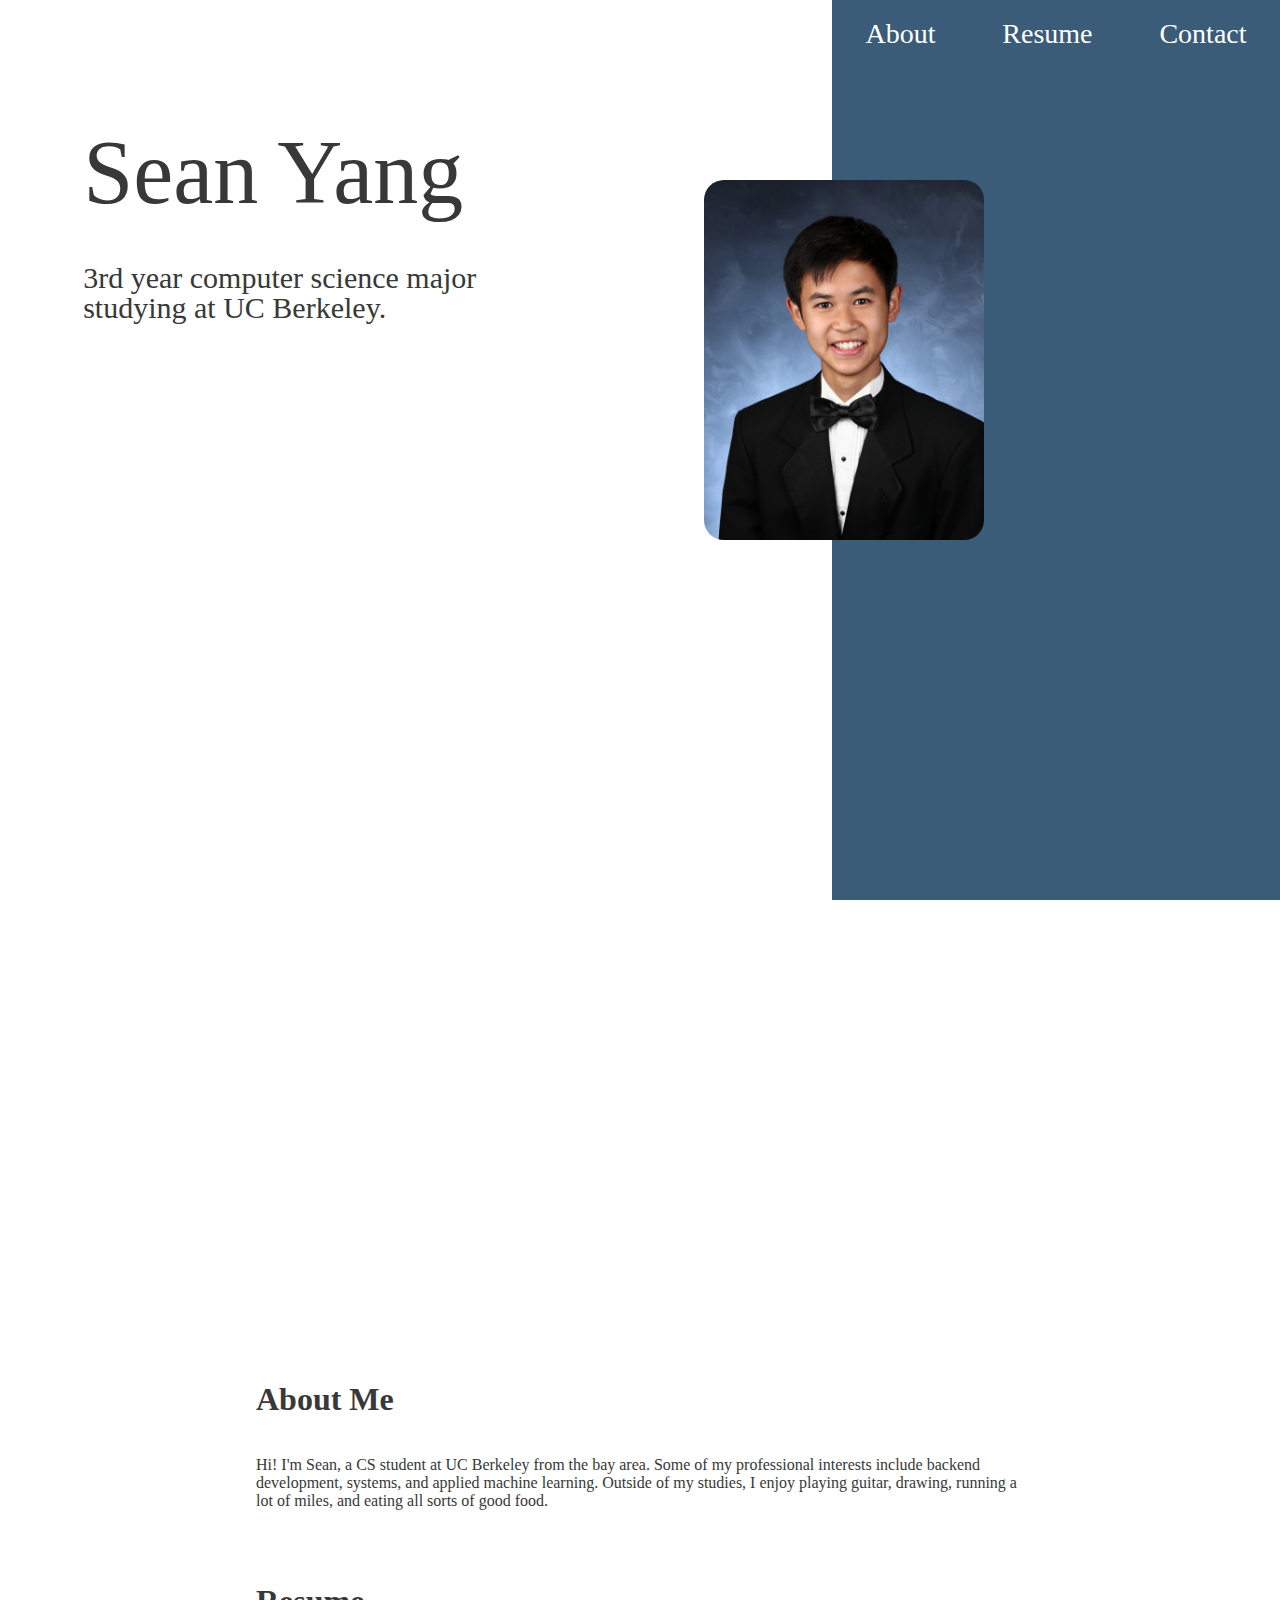
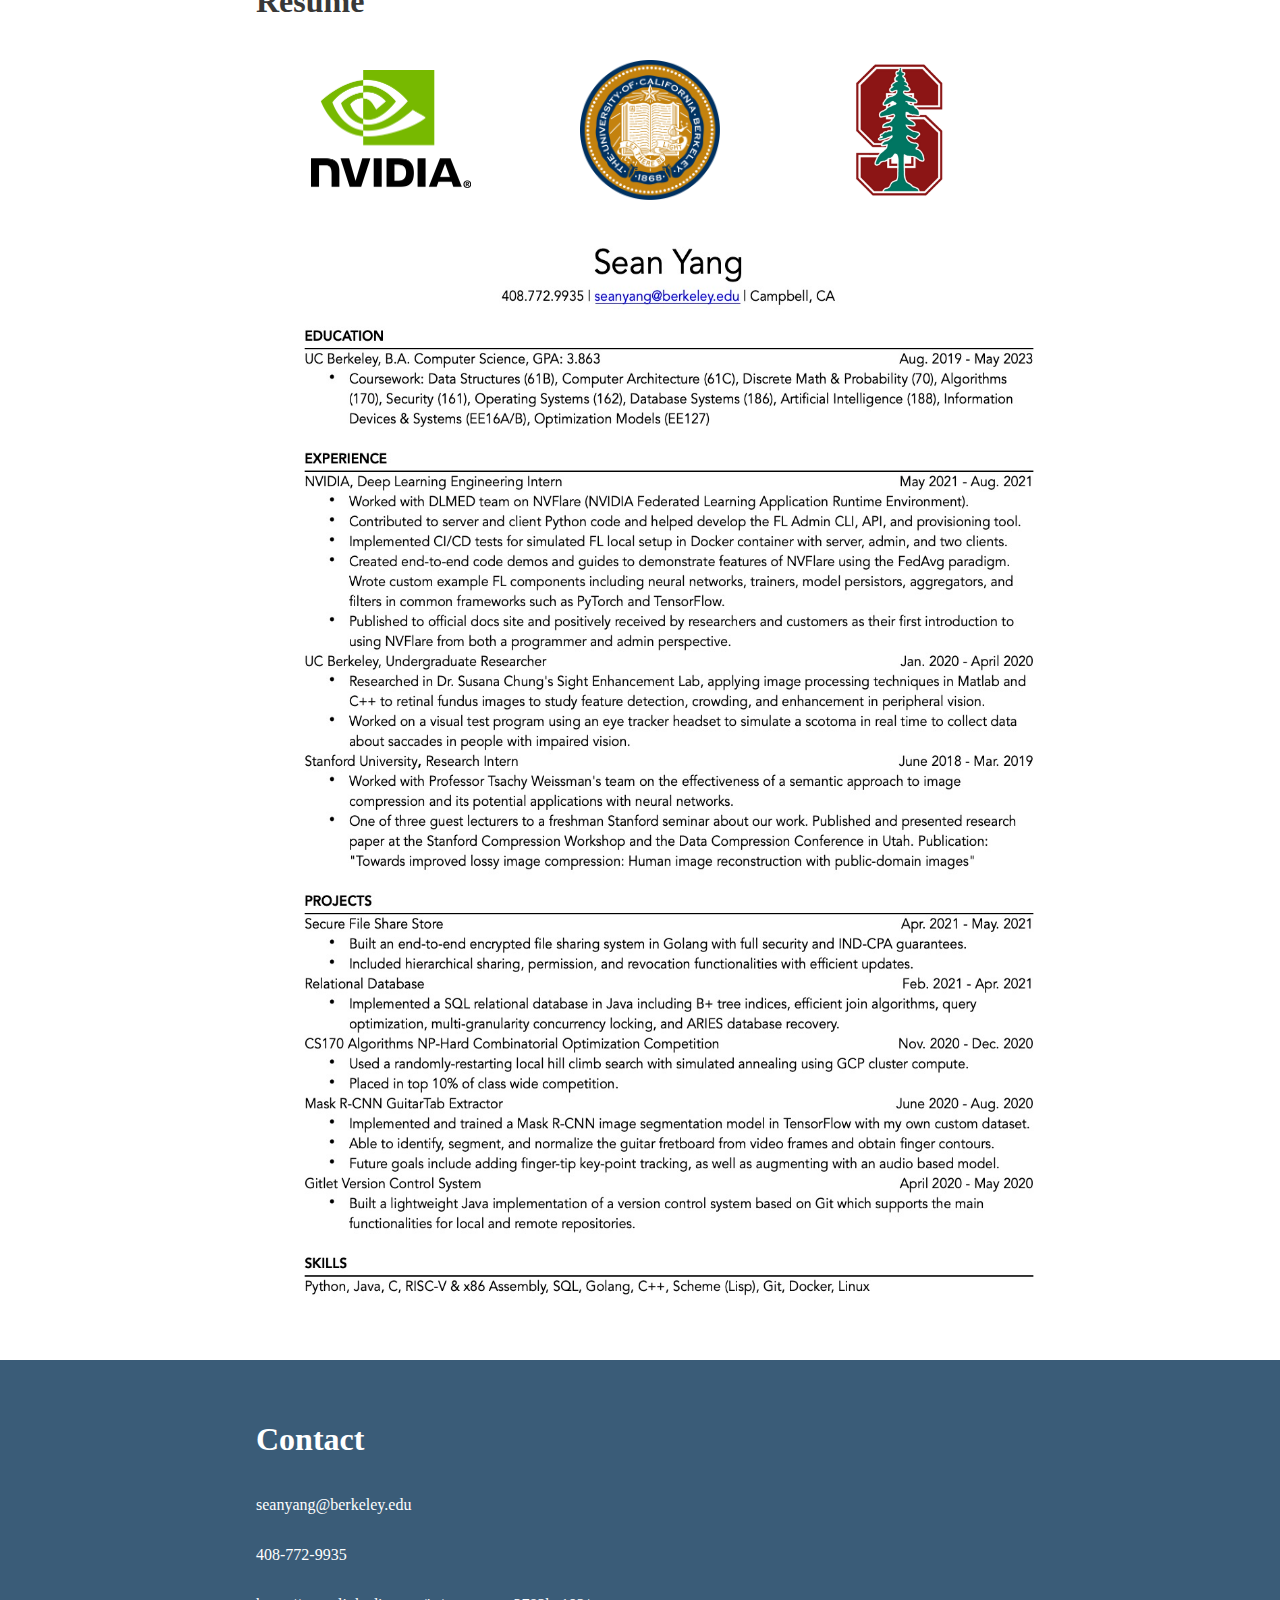
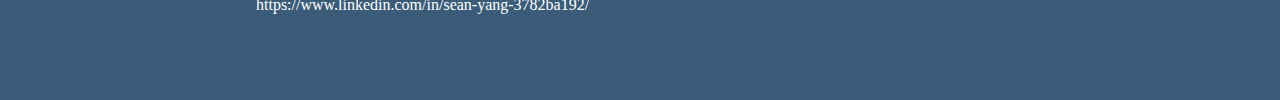
<file: personal_website/index.html>
<!DOCTYPE html>
<html lang="en">
<head>
    <meta charset="UTF-8">
    <meta http-equiv="X-UA-Compatible" content="IE=edge">
    <meta name="viewport" content="width=device-width, initial-scale=1.0">
    <link rel="stylesheet" href="./index.css">
    <title>Your Personal Website: Template 1</title>
</head>
<body>
    <div id="panel1" class="splash-page">
        <div class="title">
            <div class="headline">
                <p>Sean Yang</p>
            </div>
            <div class="subline">
                <p>3rd year computer science major studying at UC Berkeley.</p>
            </div>
        </div>
        <div class="navbar">
            <div class="nav">
                <div id="about_button" class="nav-button">
                    <a href="#about_section">About</a>
                </div>
                <div id="resume_button" class="nav-button">
                    <a href="#resume_section">Resume</a>
                </div>
                <div id="contact_button" class="nav-button">
                    <a href="#contact_section">Contact</a>
                </div>
            </div>
        </div>
        <img id="headshot" src="headshot.jpg">
    </div>

    <div id="panel2" class="about">
            <h1 id="about_section">About Me</h1>
            <p>Hi! I'm Sean, a CS student at UC Berkeley from the bay area. Some of my professional interests include backend development, systems, and applied machine learning. Outside of my studies, I enjoy playing guitar, drawing, running a lot of miles, and eating all sorts of good food.</p> 
            <br>
            <br>
            <h1 id="resume_section">Resume</h1>
            <br>
            <div class="logos">
                <img src="nvidialogo.png" height="118" width="160" style="padding-top: 10px">
                <img src="berkeleylogo.png" height="140" width="140">
                <img src="stanfordlogo.png" height="140" width="140">
            </div>
            <br>
        <img id="resume" src="SeanYangResume.jpg">
    </div>

    <div class="footer">
            <h1 id="contact_section">Contact</h1>
            <p>seanyang@berkeley.edu</p>
            <p>408-772-9935</p>
            <p>https://www.linkedin.com/in/sean-yang-3782ba192/</p>
    </div>

    <script>
        document.getElementById('about_button').addEventListener('click', function() {
            location.href = '#about_section'
        }, false);
        document.getElementById('resume_button').addEventListener('click', function() {
            location.href = '#resume_section'
        }, false);
        document.getElementById('contact_button').addEventListener('click', function() {
            location.href = '#contact_section'
        }, false);

        var panel = document.getElementById('panel1');

        function fadeOutOnScroll(element1) {
            var scrollTop = document.documentElement.scrollTop - 400;
            opacity = 1 - (scrollTop / (window.innerHeight));
            
            if (opacity >= 0) {
                element1.style.opacity = opacity;
            }
        }

        function scrollHandler() {
            fadeOutOnScroll(panel);
        }
        window.addEventListener('scroll', scrollHandler);

    </script>
</body>
</html>
</file>
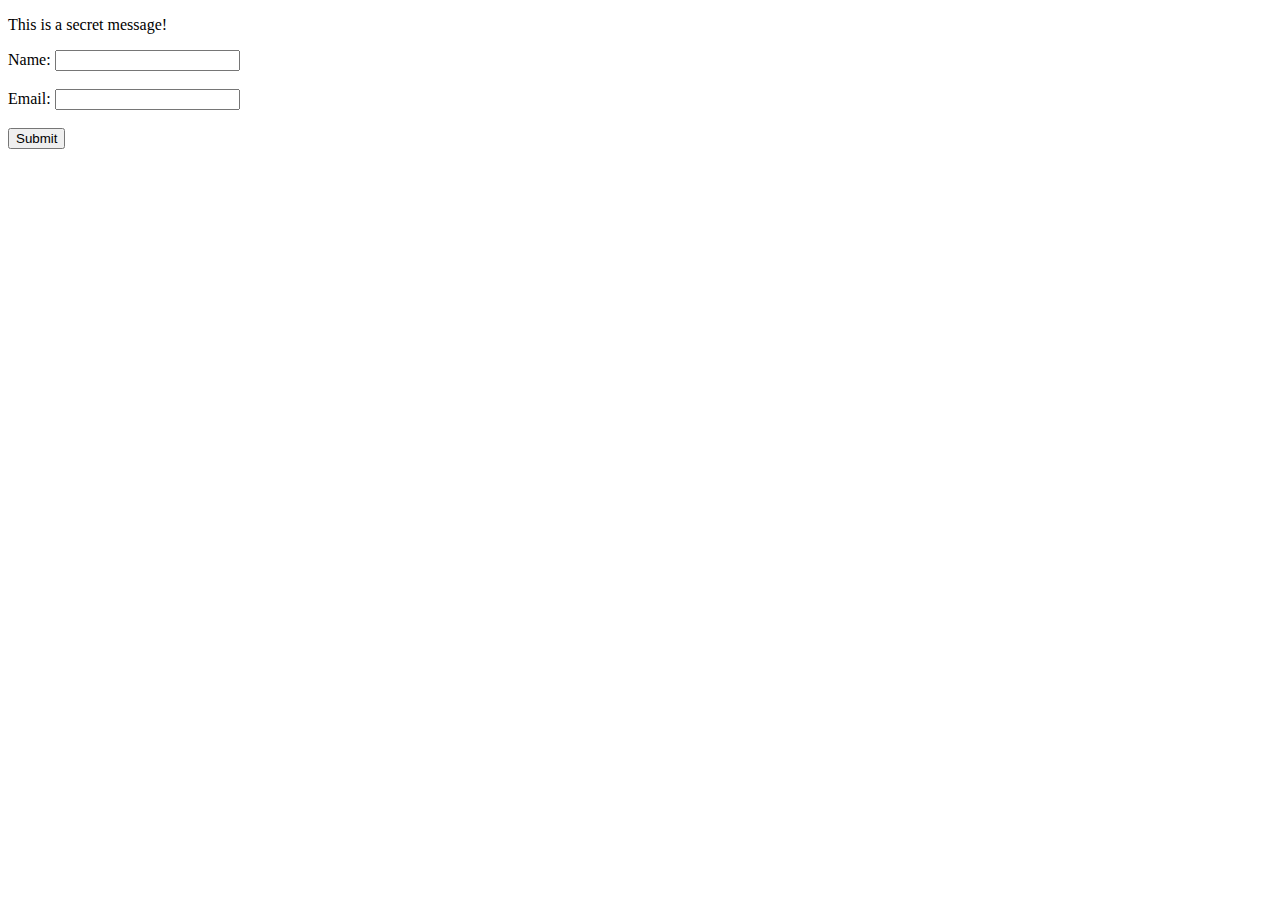
<file: assign1p2.html>
<!DOCTYPE html>
<html>
  <head>
    <meta charset="utf-8">
    <title>Secret Page</title>
  </head>
  <body>
    <p>This is a secret message!</p>
    <form>
        Name: <input type="text" id="name"> <br> <br>
        Email: <input type="text" id="email"> <br> <br>
        <button>Submit</button>
    </form>
  </body>
</html>
</file>
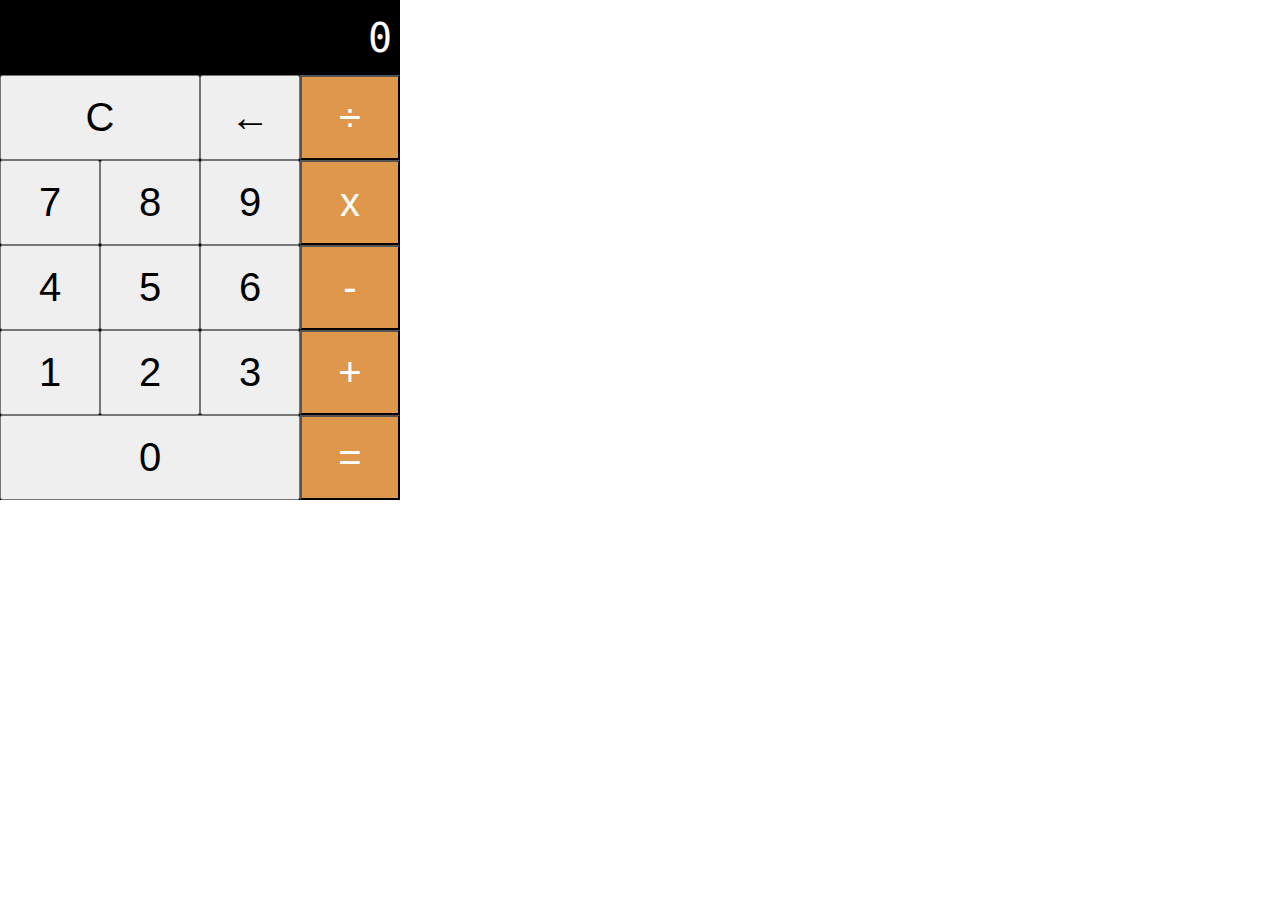
<file: calculator/calculator.html>
<!DOCTYPE html>
<html lang="en">
  <head>
    <title>Calculator</title>
    <link rel="stylesheet" href="./calculator.css" />
  </head>
  <body class="total-size">
    <div class="calc">
      <section class="result-screen">0</section>
      <div class="calc-rows">
        <button class="buttons" id="zero-button">0</button>
        <button class="buttons" id="last-buttons">=</button>
        <button class="buttons">1</button>
        <button class="buttons">2</button>
        <button class="buttons">3</button>
        <button class="buttons" id="last-buttons">+</button>
        <button class="buttons">4</button>
        <button class="buttons">5</button>
        <button class="buttons">6</button>
        <button class="buttons" id="last-buttons">-</button>
        <button class="buttons">7</button>
        <button class="buttons">8</button>
        <button class="buttons">9</button>
        <button class="buttons" id="last-buttons">x</button>
        <button class="buttons" id="c-button">C</button>
        <button class="buttons">←</button>
        <button class="buttons" id="last-buttons">÷</button>
      </div>
    </div>
    <script src="./calculator.js"></script>
  </body>
</html>
</file>
<file: personal_website/index.css>
html {
  scroll-behavior: smooth;
}

body { 
    padding: 0; margin: 0; 
    background: white;
}

.splash-page {
    position: fixed;
    top: 0;
    display: flex;
    flex-direction: row;
    height: 100vh;
    width: 100vw;
    z-index: -99;
    opacity:1;
}

.navbar {
    background-color: #3a5c78;
    display: flex;
    width: 35%;
}

.nav {
    display: flex;
    justify-content: space-around;
    font-family: Helvetica Neue;
    font-style: normal;
    font-weight: 350;
    font-size: 28px;
    color: white;
    line-height: 35px;
    padding-top: 10px;
    width: 100%;
    cursor: default;
}

a {
  display: block;
  position: relative;
  padding: 0.2em 0;
  color: inherit;
  text-decoration: none;
}

a::after {
  content: '';
  position: absolute;
  bottom: 0;
  left: 0;
  width: 100%;
  height: 0.075em;
  background-color: white;
  opacity: 0;
  transition: opacity 300ms, transform 300ms;
}

a:hover::after,
a:focus::after {
  opacity: 1;
  transform: translate3d(0, 0.15em, 0);
}
.nav-button {
    height: 10%;
}

.title {
    background-color: white;
    display: flex;
    flex-direction: column;
    width: 65%;
    font-family: Helvetica Neue;
    font-style: normal;
    font-weight: 500;
    color: #000000; 
}

.headline {
    position: relative;
    padding-top: 10%;
    padding-left: 10%;
    font-size: 90px;
    color: #383838;
    line-height: 0px;
    height: 150px;
}

.subline {
    padding-left: 10%;
    position: relative;
    font-size: 30px;
    color: #383838;
    line-height: 30px;
    height: 90px;
    width: 60%;
}

#headshot {
    position: absolute;
    height: 360px;
    width: 280px;
    top: 20%;
    left: 55%;
    border-radius: 20px;
}

.about {
    position: relative;
    display: flex;
    flex-direction: column;
    padding-top: 80px;
    padding-left: 20%;
    padding-right: 20%;
    font-family: Helvetica Neue;
    font-style: normal;
    font-weight: 500;
    color: #383838;
    height: 1600px;
    background: white;
    z-index:1000;
    margin-top:100%;
}

.logos {
    position: relative;
    display: flex;
    justify-content: space-around;
}

#resume {
    height: 1130px;
    width: 826px;
}

.footer {
    position: relative;
    display: flex;
    flex-direction: column;
    padding-top: 40px;
    padding-left: 20%;
    padding-right: 20%;
    font-family: Helvetica Neue;
    font-style: normal;
    font-weight: 500;
    font-color: white;
    color: white;
    height: 300px;
    background-color: #383838;
    background-color: #3a5c78;
    z-index:1000;
}
</file>
<file: calculator/calculator.css>
.total-size {
  padding: 0;
  margin: 0;
}
.result-screen {
  height: 15%;
  top: 50px;
  background-color: black;
  padding-right: 8px;
  display: flex;
  color: white;
  font-size: 40px;
  font-family: monospace;
  justify-content: flex-end;
  align-items: center;
}
.calc {
  width: 400px;
  height: 500px;
  background-color: black;
}
#zero-button {
  width: 75%;
}

#c-button {
  width: 50%;
}

.buttons {
  width: 100px;
  font-size: 40px;
}

.calc-rows {
  display: flex;
  flex-wrap: wrap-reverse;
  height: 85%;
}
#last-buttons {
  background-color: #df974c;
  color: white;
}
#last-buttons:hover {
  background-color: #dfb07e;
}
</file>
